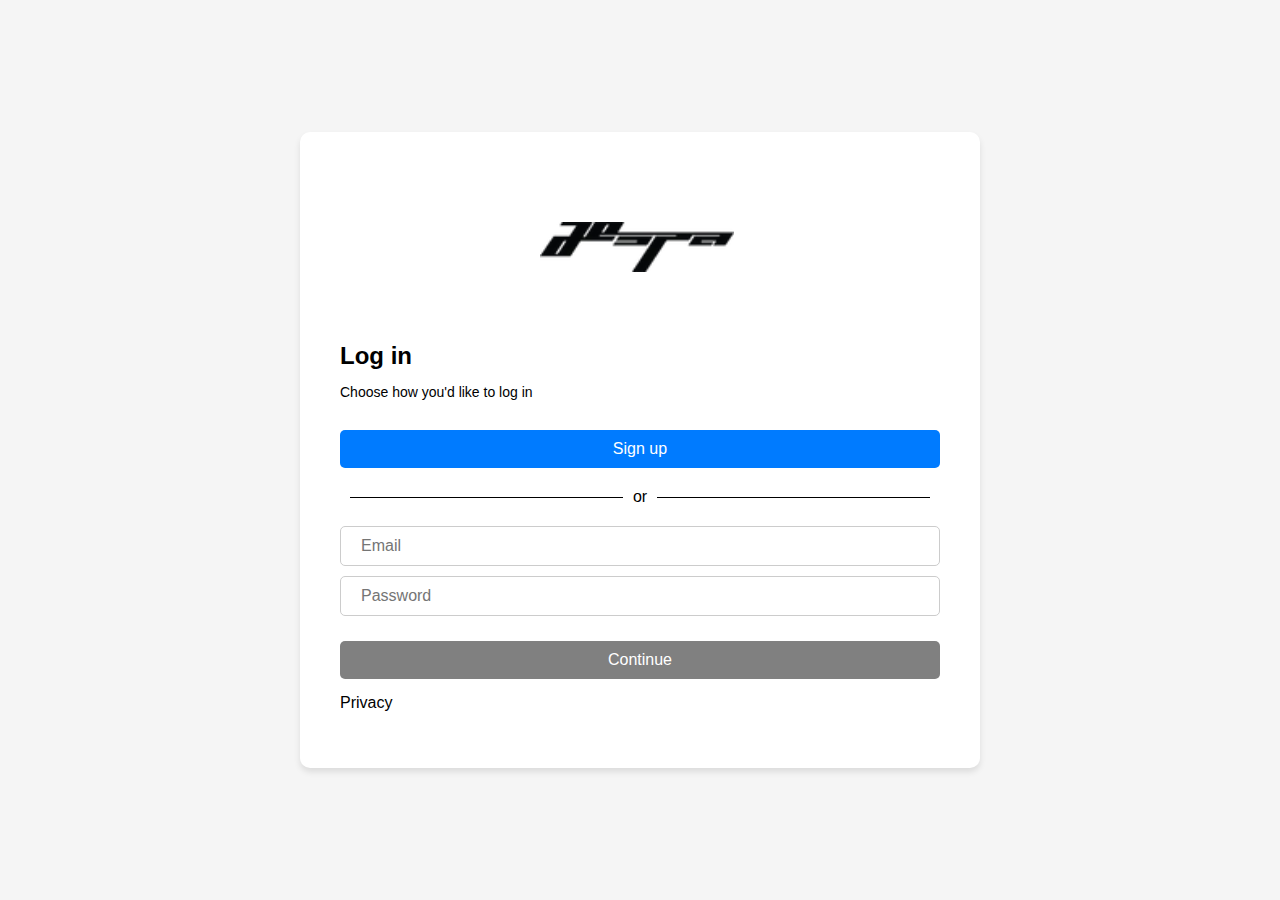
<file: LOGIN.html>
<!DOCTYPE html>
<html lang="en">
<head>
  <meta charset="UTF-8" />
  <meta name="viewport" content="width=device-width, initial-scale=1.0"/>
  <title>Log in</title>
  <link rel="icon" type="image/jpeg" href="aespalogo.jpg"/>
  <link rel="stylesheet" href="styleslogin.css"/>
  <link rel="stylesheet" href="https://cdnjs.cloudflare.com/ajax/libs/font-awesome/6.5.0/css/all.min.css"/>
</head>
<body>
  <div class="container">
    <!-- Login Section -->
    <div class="login_access transition">
      <div class="content-header">
        <a href="index.html" class="home-logo">
          <img src="ICONS  OTHERS/MAIN_LOGO.jpeg" alt="Logo" width="200" height="100"/>
        </a>
      </div>
      <div class="text">
        <h1>Log in</h1>
        <p>Choose how you'd like to log in</p>
      </div>

      <div class="buttom">
        <button onclick="sign_up()">Sign up</button>
      </div>

      <div class="separator">
        <span>or</span>
      </div>

      <form id="loginForm">
        <div class="fill">
          <input type="email" id="loginEmail" name="Email" class="email-input" placeholder="Email" required />
        </div>
      
        <div class="pass">
          <input type="password" id="loginPassword" name="password" class="password-input" placeholder="Password" required />
        </div>
      
        <div class="submit">
            <button type="submit" class="submit-button">Continue</button>
        </div>
      </form>
      
      <p style="text-align: left; margin-top: 15px;">Privacy</p>
    </div>

    <!-- Registration Section -->
    <div class="login_registration transition" style="display: none; opacity: 0;">
      <h1>Create Account</h1>
      <div class="login_area">
        <form action="" class="login_form">
          <div class="login_group">
            <div class="login_box">
              <input type="text" id="regFname" required placeholder="First Name" name="fname"/>
              <i class="fa-solid fa-id-card login_icon"></i>
            </div>

            <div class="login_box">
              <input type="text" id="regLname" required placeholder="Last Name" name="lname"/>
              <i class="fa-solid fa-id-card login_icon"></i>
            </div>

            <div class="login_box">
              <input type="text" id="regEmail" required placeholder="Email" name="email"/>
              <i class="fa-solid fa-envelope login_icon"></i>
            </div>

            <div class="login_box">
              <input type="password" id="regPassword" required placeholder="Password" name="password"/>
              <i class="fa-solid fa-lock login_icon"></i>
            </div>
          </div>

          <div class="submit">
            <button type="submit">Create Account</button>
          </div>

          <div class="submit">
            <button type="button" onclick="back_to_login()">Back to Login</button>
          </div>
        </form>
      </div>
    </div>
  </div>

  <script src="script_login.js"></script>
  
</body>
</html>
</file>
<file: styleslogin.css>
body {
    background-color: #f5f5f5;
    font-family: -apple-system, BlinkMacSystemFont, San Francisco, Segoe UI, Roboto, Helvetica Neue, sans-serif;
    margin: 0;
    display: flex;
    justify-content: center;
    align-items: center;
    height: 100vh;
    transition: background-color 0.3s ease;
}

.container {
    background-color: #FFF;
    color: #000;
    border-radius: 10px;
    width: 90%;
    max-width: 600px;
    padding: 40px;
    box-shadow: 0px 4px 6px rgba(0, 0, 0, 0.1);
    position: relative;
    transition: opacity 0.3s ease;
}

.transition {
    transition: all 0.3s ease;
}

.content-header img {
    align-items: center;
    padding: 50px 50px;
    margin-left: 25%;
    height: 50px;
    width: auto;
    transition: transform 0.3s ease;
}

.text h1 {
    font-size: 24px;
    font-weight: bold;
    margin-bottom: 5px;
    text-align: left;
    transition: all 0.3s ease;
}

.text p {
    font-size: 14px;
    font-weight: 300;
    margin-bottom: 15px;
    text-align: left;
    transition: all 0.3s ease;
}

button {
    margin-top: 15px;
    padding: 10px 20px;
    font-size: 16px;
    background-color: #007BFF;
    color: #FFF;
    border: none;
    border-radius: 5px;
    cursor: pointer;
    width: 100%;
    box-sizing: border-box;
    transition: all 0.3s ease;
}

button:hover {
    background-color: #0056b3;
    transform: translateY(-2px);
}

.separator {
    display: flex;
    align-items: center;
    justify-content: center;
    text-align: center;
    margin: 20px 0;
    transition: all 0.3s ease;
}

.separator::before,
.separator::after {
    content: '';
    flex: 1;
    border-bottom: 1px solid #000;
    margin: 0 10px;
    transition: all 0.3s ease;
}

.fill input,
.pass input,
.login_box input {
    padding: 10px 20px;
    font-size: 16px;
    color: #000;
    border-radius: 5px;
    border: 1px solid #ccc;
    width: 100%;
    margin-bottom: 10px;
    box-sizing: border-box;
    transition: all 0.3s ease;
}

.fill input:focus,
.pass input:focus,
.login_box input:focus {
    border-color: #007BFF;
    box-shadow: 0 0 0 2px rgba(0, 123, 255, 0.25);
    outline: none;
}

.submit button {
    background-color: grey;
    color: white;
}

.submit button:hover {
    background-color: #444;
}

.login_registration {
    display: none;
    width: 100%;
    margin-top: 20px;
    opacity: 0;
    transform: translateY(20px);
    transition: all 0.3s ease;
}

.login_registration.show {
    opacity: 1;
    transform: translateY(0);
}

.login_registration h1 {
    font-size: 24px;
    text-align: center;
    margin-bottom: 20px;
    font-weight: bold;
}

.login_area {
    display: flex;
    margin-bottom: 50px;
    justify-content: center;
}

.login_form {
    width: 100%;
    max-width: 500px;
}

.login_group {
    display: grid;
    grid-template-columns: 1fr;
    gap: 15px;
}

.login_box {
    position: relative;
}

.login_icon {
    position: absolute;
    right: 15px;
    top: 50%;
    transform: translateY(-50%);
    color: #888;
    pointer-events: none;
    transition: all 0.3s ease;
}
</file>
